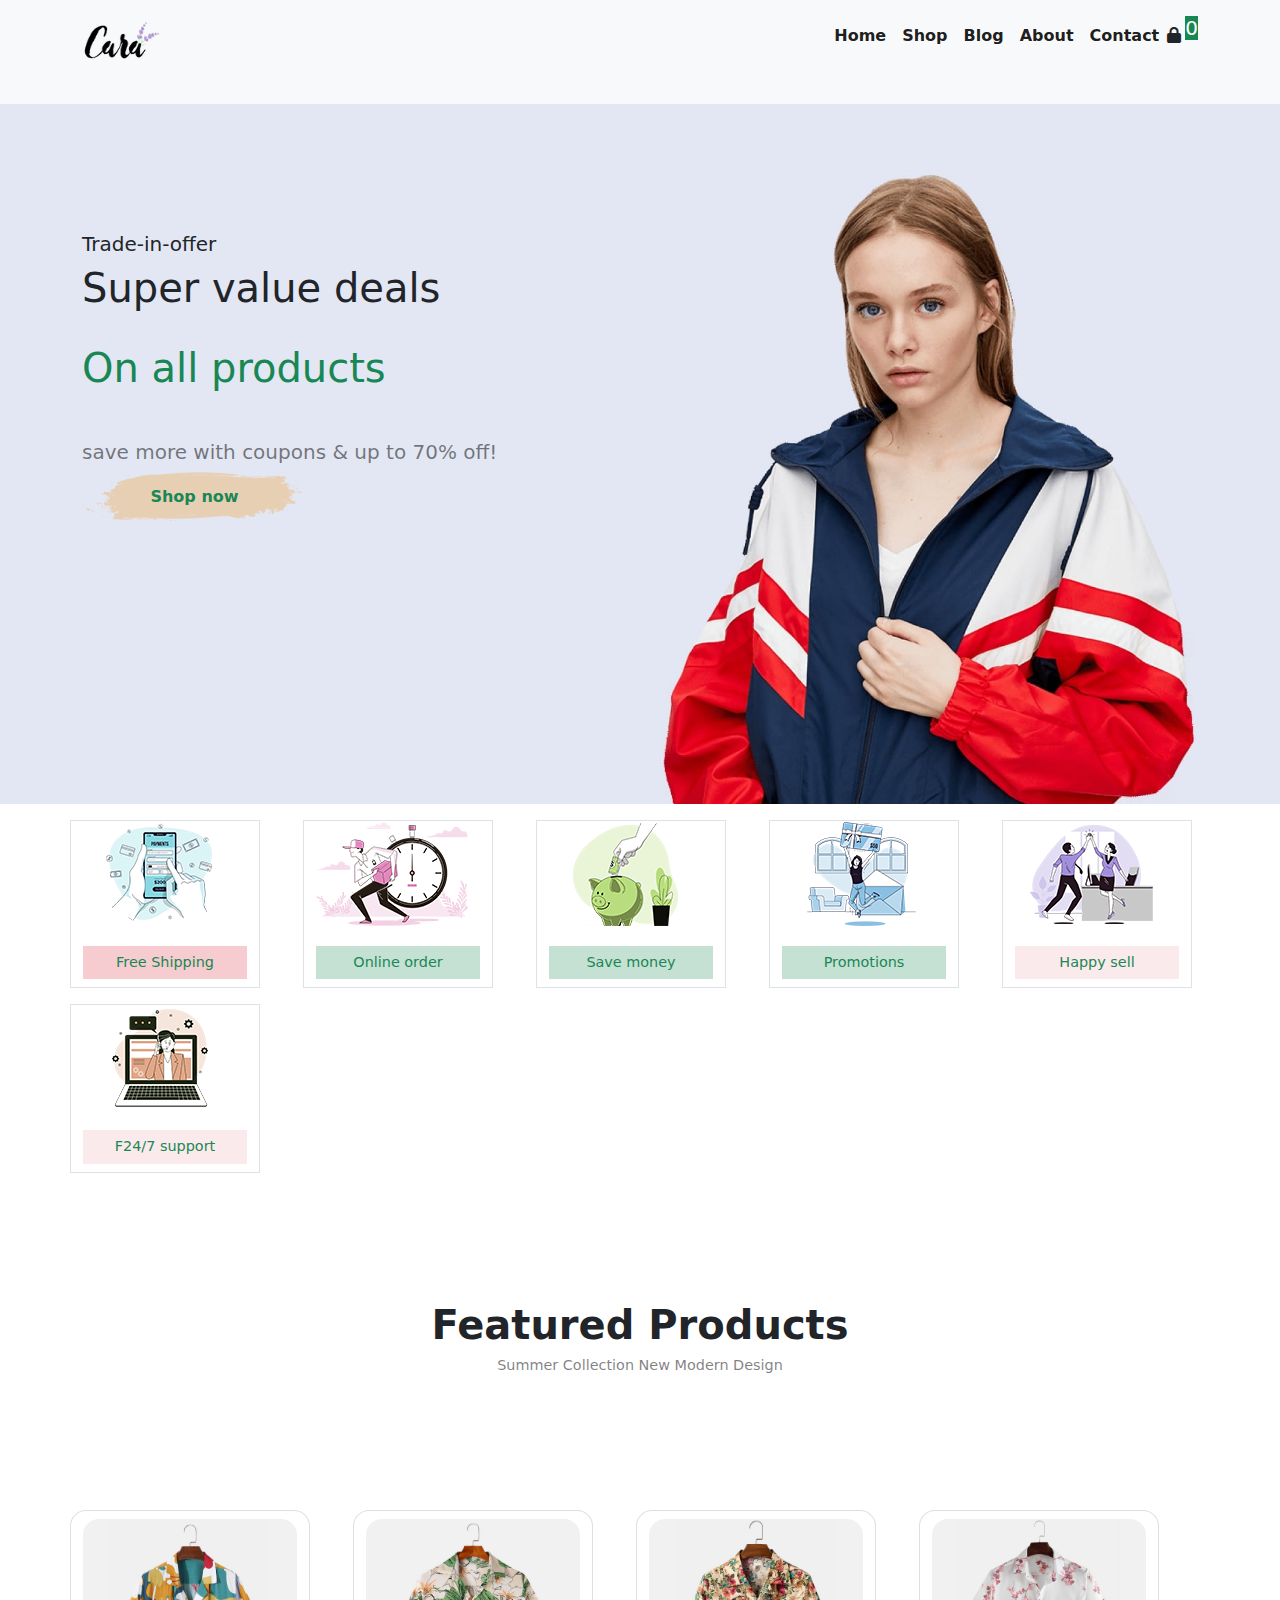
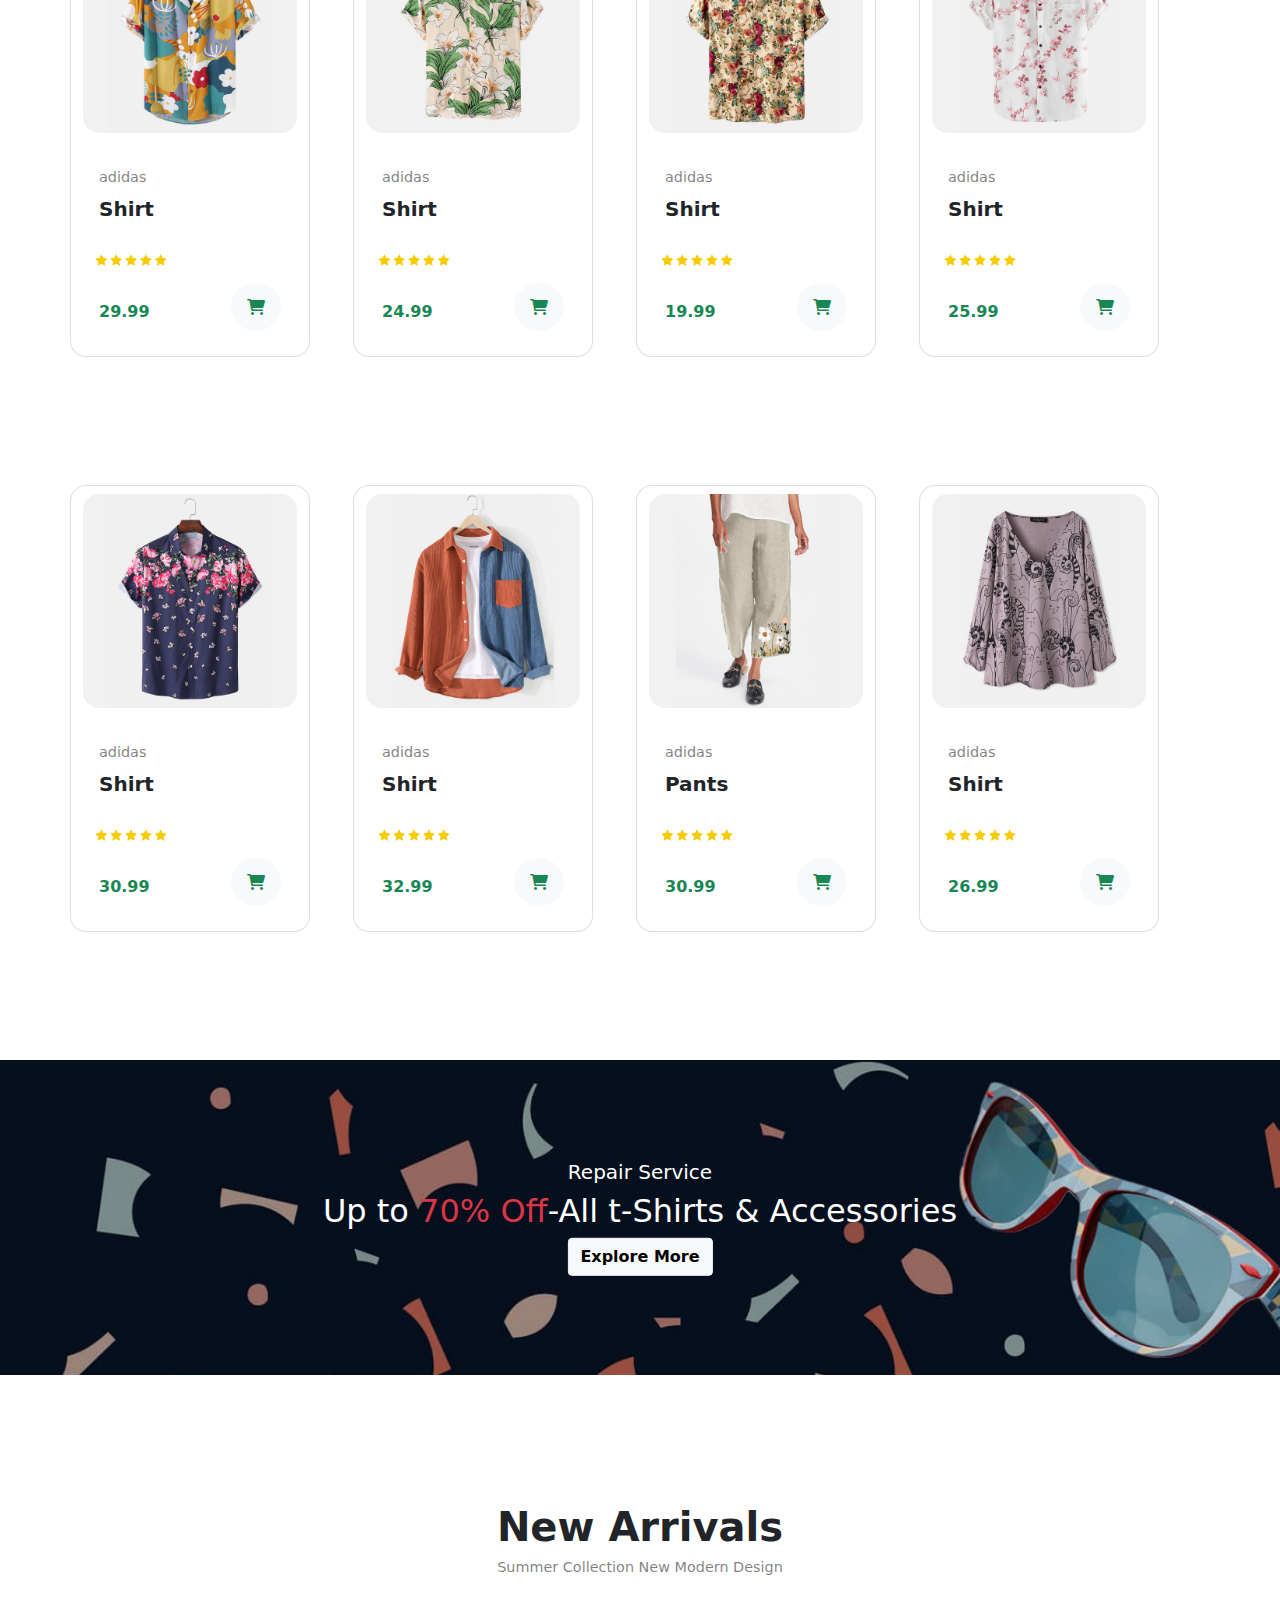
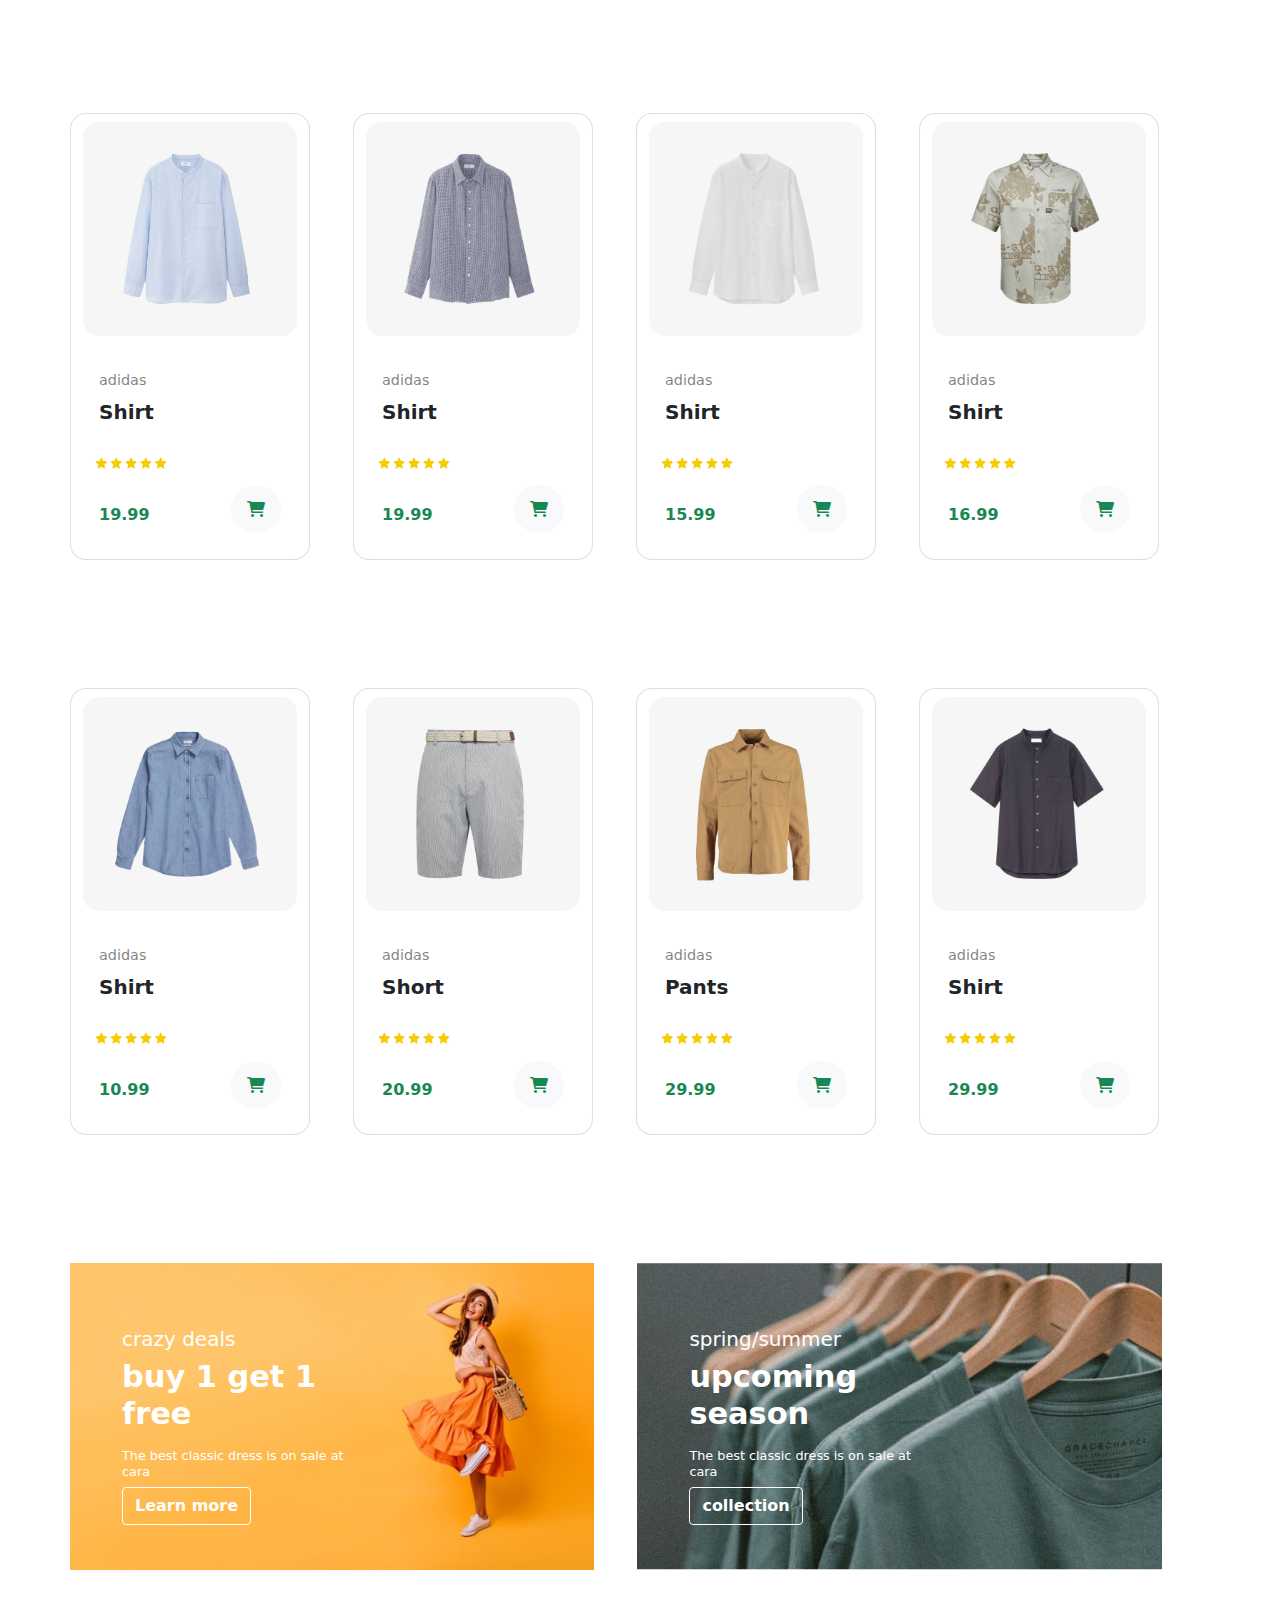
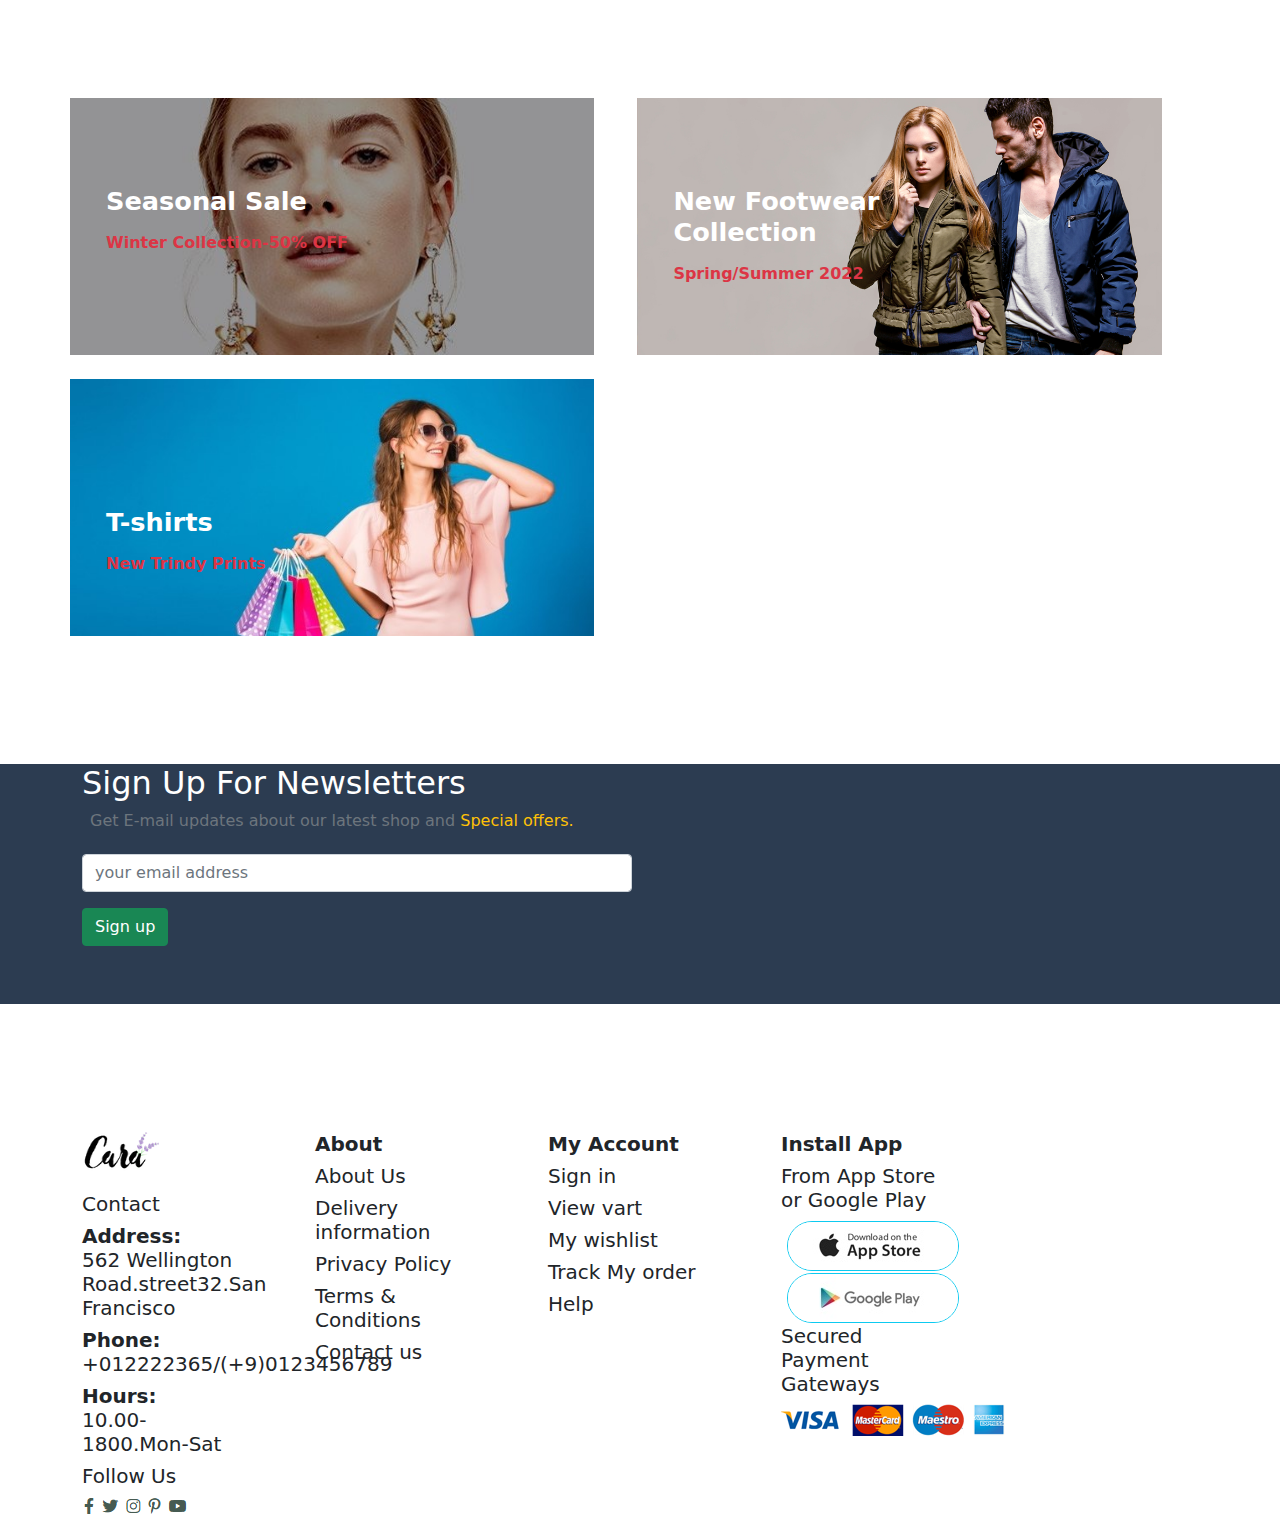
<file: index.html>
<!DOCTYPE html>
<html lang="en">
<head>
    <meta charset="UTF-8">
    <meta http-equiv="X-UA-Compatible" content="IE=edge">
    <meta name="viewport" content="width=device-width, initial-scale=1.0">
    <link rel="stylesheet" href="CSS/all.min.css">
    <link rel="stylesheet" href="CSS/bootstrap.css">
    <!-- main CSS page -->
    <link rel="stylesheet" href="CSS/style.css">

    <title>Home Page</title>
</head>
<body>
    <!-- starting of the Navbar  -->
    <nav class="navbar navbar-expand-lg navbar-light bg-light">
        <div class="container">
            <a class="navbar-brand" href="#">
                <img src="images/logo.png" alt="" width="110" height="40">
              </a>
          <button class="navbar-toggler" type="button" data-bs-toggle="collapse" data-bs-target="#navbarSupportedContent" aria-controls="navbarSupportedContent" aria-expanded="false" aria-label="Toggle navigation">
            <span class="navbar-toggler-icon"></span>
          </button>
          <div class="collapse navbar-collapse" id="navbarSupportedContent">
            <ul class="navbar-nav navbar-scroll ms-auto mt-2 mb-lg-0 fw-bold text-reset">
              <li class="nav-item">
                <a class="nav-link active" aria-current="page" href="index.html">Home</a>
              </li>
              <li class="nav-item">
                <a class="nav-link active" aria-current="page" href="Shop.html">Shop</a>
              </li>
              <li class="nav-item">
                <a class="nav-link active" aria-current="page" href="#">Blog</a>
              </li>
              <li class="nav-item">
                <a class="nav-link active" aria-current="page" href="#">About</a>
              </li>
              <li class="nav-item">
                <a class="nav-link active" aria-current="page" href="#">Contact</a>
              </li>
            
                
              </li>

              <li class="nav-item mt-2 ">
                <i class="fa-solid fa-lock "> </i>
              </li>

              <li class="nav-item mb-5">
               <h5 class="bg-success text-white ms-1">0</h5>
              </li>
              
            </ul>
            
          </div>
        </div>
      </nav>
      <!-- Ending of Navbar -->
      <!-- First Part -->
   
        
      <div class="bg-image col-lg-6">

        <div class="container">
          <div class="row">
        <div class="heading col-lg-6 mt-5 ">
          <h5>Trade-in-offer</h5>
          <h1>Super value deals</h1>
          <h1 class="text-success products">On all products</h1>
          <h5 class="save mt-2 text-black-50">save more with coupons & up to 70% off!</h5>
          <button class="border-0 bg-transparent text-success fw-bold button ms-1"><div class="shop">Shop now</div></button>
        </div>
        </div>
     
      </div>

     </div>

     <!-- End of First Part  -->
     <!-- Start of Second part -->
     <div class="container">
     <div class="row secondpart">
      <div class="f3 col-lg-2 col-md-3 col-sm-3 border mt-3 fs-6"><img src="images/f1.png" alt="no pic" >
        <h5 class="text-success bg-danger p-2  bg-opacity-25 text-center fs-6">Free Shipping

        </h5>
      </div>
      <div class="f3 col-lg-2 col-md-3 col-sm-3 border mt-3"><img src="images/f2.png" alt="no pic" >
        <h5 class="text-success bg-success p-2  bg-opacity-25 text-center fs-6">Online order

        </h5>
      </div>
      <div class="f3 col-lg-2 col-md-3 col-sm-3 border mt-3"><img src="images/f3.png" alt="no pic" >
        <h5 class="text-success bg-success p-2  bg-opacity-25 text-center fs-6">Save money

        </h5>
      </div>
      <div class="f3 col-lg-2 col-md-3 col-sm-3 border mt-3"><img src="images/f4.png" alt="no pic" >
        <h5 class="text-success bg-success p-2  bg-opacity-25 text-center fs-6">Promotions

        </h5>
      </div>
      <div class="f3 col-lg-2 col-md-3 col-sm-3 border mt-3"><img src="images/f5.png" alt="no pic" >
        <h5 class="text-success bg-danger p-2  bg-opacity-10 text-center fs-6">Happy sell

        </h5>
      </div>
      <div class="f3 col-lg-2 col-md-3 col-sm-3 border mt-3"><img src="images/f6.png" alt="no pic" >
        <h5 class="text-success bg-danger p-2  bg-opacity-10 text-center fs-6">F24/7 support

        </h5>
      </div>

      <!-- End of Second part -->


      <!-- Start of Third Part -->

     

      <div>
        <h1 class="text-center fw-bolder mt-5">Featured Products</h1>

        <h5 class="text-center fs-6 text-black-50">Summer Collection New Modern Design</h5>
      </div>

     
     
     
     
      </div>

    </div>

    <!-- End of Third Part -->

    <!-- Start of Fourth Part -->

    <div class="container">

      
    
<div class="row">
          <div class="card rounded mt-5  " style="width: 15rem">
            <img src="images/f1.jpg" class="card-img-top mt-2 rounded" alt="No pic">
            <div class="card-body">
              <h5 class="card-title text-black-50 fs-6">adidas</h5>
              <p class="card-text fw-bolder fs-5">Shirt</p>
              <img src="images/istockphoto-1140391316-612x612.jpg" alt="no pic" width="80px" class="ms-3 stars">
              <p class="card-text fw-bold text-success">29.99</p>
              <i class="fa-solid fa-cart-shopping float-end mt-1 p-3  bg-light text-success rounded-circle"></i>

            </div>

          </div>
          <div class="card rounded mt-5  " style="width: 15rem">
            <img src="images/f2.jpg" class="card-img-top mt-2 rounded" alt="No pic">
            <div class="card-body">
              <h5 class="card-title text-black-50 fs-6">adidas</h5>
              <p class="card-text fw-bolder fs-5">Shirt</p>
              <img src="images/istockphoto-1140391316-612x612.jpg" alt="no pic" width="80px" class="ms-3 stars">
              <p class="card-text fw-bold text-success">24.99</p>
              <i class="fa-solid fa-cart-shopping float-end mt-1 p-3  bg-light text-success rounded-circle"></i>

            </div>
           


      </div>
      <div class="card rounded mt-5  " style="width: 15rem">
        <img src="images/f3.jpg" class="card-img-top mt-2 rounded" alt="No pic">
        <div class="card-body">
          <h5 class="card-title text-black-50 fs-6">adidas</h5>
          <p class="card-text fw-bolder fs-5">Shirt</p>
          <img src="images/istockphoto-1140391316-612x612.jpg" alt="no pic" width="80px" class="ms-3 stars">
          <p class="card-text fw-bold text-success">19.99</p>
          <i class="fa-solid fa-cart-shopping float-end mt-1 p-3  bg-light text-success rounded-circle"></i>

        </div>
       


  </div>

  <div class="card rounded mt-5  " style="width: 15rem">
    <img src="images/f4.jpg" class="card-img-top mt-2 rounded" alt="No pic">
    <div class="card-body">
      <h5 class="card-title text-black-50 fs-6">adidas</h5>
      <p class="card-text fw-bolder fs-5">Shirt</p>
      <img src="images/istockphoto-1140391316-612x612.jpg" alt="no pic" width="80px" class="ms-3 stars">
      <p class="card-text fw-bold text-success">25.99</p>
      <i class="fa-solid fa-cart-shopping float-end mt-1 p-3  bg-light text-success rounded-circle"></i>

    </div>
   


</div>
<div class="card rounded mt-5  " style="width: 15rem">
  <img src="images/f5.jpg" class="card-img-top mt-2 rounded" alt="No pic">
  <div class="card-body">
    <h5 class="card-title text-black-50 fs-6">adidas</h5>
    <p class="card-text fw-bolder fs-5">Shirt</p>
    <img src="images/istockphoto-1140391316-612x612.jpg" alt="no pic" width="80px" class="ms-3 stars">
    <p class="card-text fw-bold text-success">30.99</p>
    <i class="fa-solid fa-cart-shopping float-end mt-1 p-3  bg-light text-success rounded-circle"></i>

  </div>
 


</div>

<div class="card rounded mt-5  " style="width: 15rem">
  <img src="images/f6.jpg" class="card-img-top mt-2 rounded" alt="No pic">
  <div class="card-body">
    <h5 class="card-title text-black-50 fs-6">adidas</h5>
    <p class="card-text fw-bolder fs-5">Shirt</p>
    <img src="images/istockphoto-1140391316-612x612.jpg" alt="no pic" width="80px" class="ms-3 stars">
    <p class="card-text fw-bold text-success">32.99</p>
    <i class="fa-solid fa-cart-shopping float-end mt-1 p-3  bg-light text-success rounded-circle"></i>

  </div>
 


</div>

<div class="card rounded mt-5  " style="width: 15rem">
  <img src="images/f7.jpg" class="card-img-top mt-2 rounded" alt="No pic">
  <div class="card-body">
    <h5 class="card-title text-black-50 fs-6">adidas</h5>
    <p class="card-text fw-bolder fs-5">Pants</p>
    <img src="images/istockphoto-1140391316-612x612.jpg" alt="no pic" width="80px" class="ms-3 stars">
    <p class="card-text fw-bold text-success">30.99</p>
    <i class="fa-solid fa-cart-shopping float-end mt-1 p-3  bg-light text-success rounded-circle"></i>

  </div>
 


</div>
<div class="card rounded mt-5  " style="width: 15rem">
  <img src="images/f8.jpg" class="card-img-top mt-2 rounded" alt="No pic">
  <div class="card-body">
    <h5 class="card-title text-black-50 fs-6">adidas</h5>
    <p class="card-text fw-bolder fs-5">Shirt</p>
    <img src="images/istockphoto-1140391316-612x612.jpg" alt="no pic" width="80px" class="ms-3 stars">
    <p class="card-text fw-bold text-success">26.99</p>
    <i class="fa-solid fa-cart-shopping float-end mt-1 p-3  bg-light text-success rounded-circle"></i>

  </div>
 


</div>









    </div>

  </div>

    <!-- Start of fifth Part -->

    <div class="explore mt-5 position-relative">
<div class="up text-center text-white position-absolute top-50 start-50 translate-middle d-inline ">
      <h5>Repair Service</h5>

      <h2>Up to <div class="div text-danger d-inline ">70% Off</div>-All t-Shirts & Accessories</h2>

      <button class="btn btn-light fw-bold "  > Explore More</button>

    </div>
    </div>

    <!-- End of fifth Part -->

    <!-- Start of Sixth part -->

    <div>
      <h1 class="text-center fw-bolder mt-5">New Arrivals</h1>

      <h5 class="text-center fs-6 text-black-50">Summer Collection New Modern Design</h5>
    </div>
    <!-- End of Sixth part -->

   <!-- Start of seventh part -->

   
   
   
    </div>

  </div>

  <div class="container">

      
    
    <div class="row">
              <div class="card rounded mt-5  " style="width: 15rem">
                <img src="images/n1.jpg" class="card-img-top mt-2 rounded" alt="No pic">
                <div class="card-body">
                  <h5 class="card-title text-black-50 fs-6">adidas</h5>
                  <p class="card-text fw-bolder fs-5">Shirt</p>
                  <img src="images/istockphoto-1140391316-612x612.jpg" alt="no pic" width="80px" class="ms-3 stars">
                  <p class="card-text fw-bold text-success">19.99</p>
                  <i class="fa-solid fa-cart-shopping float-end mt-1 p-3  bg-light text-success rounded-circle"></i>
    
                </div>
    
              </div>
              <div class="card rounded mt-5  " style="width: 15rem">
                <img src="images/n2.jpg" class="card-img-top mt-2 rounded" alt="No pic">
                <div class="card-body">
                  <h5 class="card-title text-black-50 fs-6">adidas</h5>
                  <p class="card-text fw-bolder fs-5">Shirt</p>
                  <img src="images/istockphoto-1140391316-612x612.jpg" alt="no pic" width="80px" class="ms-3 stars">
                  <p class="card-text fw-bold text-success">19.99</p>
                  <i class="fa-solid fa-cart-shopping float-end mt-1 p-3  bg-light text-success rounded-circle"></i>
    
                </div>
               
    
    
          </div>
          <div class="card rounded mt-5  " style="width: 15rem">
            <img src="images/n3.jpg" class="card-img-top mt-2 rounded" alt="No pic">
            <div class="card-body">
              <h5 class="card-title text-black-50 fs-6">adidas</h5>
              <p class="card-text fw-bolder fs-5">Shirt</p>
              <img src="images/istockphoto-1140391316-612x612.jpg" alt="no pic" width="80px" class="ms-3 stars">
              <p class="card-text fw-bold text-success">15.99</p>
              <i class="fa-solid fa-cart-shopping float-end mt-1 p-3  bg-light text-success rounded-circle"></i>
    
            </div>
           
    
    
      </div>
    
      <div class="card rounded mt-5  " style="width: 15rem">
        <img src="images/n4.jpg" class="card-img-top mt-2 rounded" alt="No pic">
        <div class="card-body">
          <h5 class="card-title text-black-50 fs-6">adidas</h5>
          <p class="card-text fw-bolder fs-5">Shirt</p>
          <img src="images/istockphoto-1140391316-612x612.jpg" alt="no pic" width="80px" class="ms-3 stars">
          <p class="card-text fw-bold text-success">16.99</p>
          <i class="fa-solid fa-cart-shopping float-end mt-1 p-3  bg-light text-success rounded-circle"></i>
    
        </div>
       
    
    
    </div>
    <div class="card rounded mt-5  " style="width: 15rem">
      <img src="images/n5.jpg" class="card-img-top mt-2 rounded" alt="No pic">
      <div class="card-body">
        <h5 class="card-title text-black-50 fs-6">adidas</h5>
        <p class="card-text fw-bolder fs-5">Shirt</p>
        <img src="images/istockphoto-1140391316-612x612.jpg" alt="no pic" width="80px" class="ms-3 stars">
        <p class="card-text fw-bold text-success">10.99</p>
        <i class="fa-solid fa-cart-shopping float-end mt-1 p-3  bg-light text-success rounded-circle"></i>
    
      </div>
     
    
    
    </div>
    
    <div class="card rounded mt-5  " style="width: 15rem">
      <img src="images/n6.jpg" class="card-img-top mt-2 rounded" alt="No pic">
      <div class="card-body">
        <h5 class="card-title text-black-50 fs-6">adidas</h5>
        <p class="card-text fw-bolder fs-5">Short</p>
        <img src="images/istockphoto-1140391316-612x612.jpg" alt="no pic" width="80px" class="ms-3 stars">
        <p class="card-text fw-bold text-success">20.99</p>
        <i class="fa-solid fa-cart-shopping float-end mt-1 p-3  bg-light text-success rounded-circle"></i>
    
      </div>
     
    
    
    </div>
    
    <div class="card rounded mt-5  " style="width: 15rem">
      <img src="images/n7.jpg" class="card-img-top mt-2 rounded" alt="No pic">
      <div class="card-body">
        <h5 class="card-title text-black-50 fs-6">adidas</h5>
        <p class="card-text fw-bolder fs-5">Pants</p>
        <img src="images/istockphoto-1140391316-612x612.jpg" alt="no pic" width="80px" class="ms-3 stars">
        <p class="card-text fw-bold text-success">29.99</p>
        <i class="fa-solid fa-cart-shopping float-end mt-1 p-3  bg-light text-success rounded-circle"></i>
    
      </div>
     
    
    
    </div>
    <div class="card rounded mt-5  " style="width: 15rem">
      <img src="images/n8.jpg" class="card-img-top mt-2 rounded" alt="No pic">
      <div class="card-body">
        <h5 class="card-title text-black-50 fs-6">adidas</h5>
        <p class="card-text fw-bolder fs-5">Shirt</p>
        <img src="images/istockphoto-1140391316-612x612.jpg" alt="no pic" width="80px" class="ms-3 stars">
        <p class="card-text fw-bold text-success">29.99</p>
        <i class="fa-solid fa-cart-shopping float-end mt-1 p-3  bg-light text-success rounded-circle"></i>
    
      </div>
     
    
    
    </div>
    
    
    
    
    
    
    
    
    
        </div>
    
      </div>

      <!-- End of seventh part -->

      <!-- start of eigth part -->
      <div class="container">

        <div class="row">

      <div class="bg-image1 col-lg-6 mt-5 col-md-3 col-sm-2">

        
        <div class="heading1 col-lg-6 ms-4 mt-4 col-md-3 col-sm-2">
          <h5 class="text-white fs-5 mt-4 crazy fw-light">crazy deals</h5>
          <h1 class="text-white fs-2 fw-bold season">buy 1 get 1 free</h1>
        
          <h5 class=" save1  text-white fs-6">The best classic dress is on sale at cara</h5>
          <button class="bg-transparent text-white fw-bold border border-white btn btn-outline-light">Learn more</button>
        </div>
        
        
     
      </div>

      <div class="bg-image2 col-lg-6 mt-5 col-md-3 col-sm-2">

        
        <div class="heading1 col-lg-6 ms-4 mt-4 col-md-3 col-sm-2">
          <h5 class="text-white fs-5 mt-4 crazy fw-light">spring/summer</h5>
          <h1 class="text-white fs-2 fw-bold  season">upcoming season</h1>
        
          <h6 class=" save1  text-white fs-6">The best classic dress is on sale at cara</h6>
          <button class="bg-transparent text-white fw-bold border border-white btn btn-outline-light">collection</button>
        </div>
        
        
     
      </div>

    </div>

     </div>

     <!-- end of eigth part -->

     <!-- Start of ninth part -->
     <div class="container">

      <div class="row">

    <div class="bg-image3 col-lg-6 mt-5 col-md-12 col-sm-2">

      
      <div class="heading3 col-lg-6 ms-4 mt-4  col-md-12 col-sm-2">
        
        <h2 class="text-white fs-2 fw-bolder season1 ">Seasonal Sale</h2>
      
        <h5 class=" save2  text-danger fs-6 fw-bold">Winter Collection-50% OFF</h5>
        
      </div>
      
      
   
    </div>

    <div class="bg-image4 col-lg-6 mt-5 col-md-12 col-sm-2">

      
      <div class="heading3 col-lg-6 ms-4 mt-4 col-md-3 col-sm-2">
        
        <h2 class="text-white fs-3 fw-bolder  season1 New ">New Footwear <div>Collection</div> </h2>
      
        <h5 class=" save2  text-danger fs-6 fw-bold">Spring/Summer 2022</h6>
        
      </div>
      
      
   
    </div>
     <div class="bg-image5 col-lg-6 mt-4 col-md-12 col-sm-2">

      
      <div class="heading4 col-lg-6 ms-4 mt-5 col-md-12 col-sm-2">
        
        <h2 class="text-white fs-2 fw-bolder text-break season1">T-shirts</h2>
      
        <h5 class=" save2  text-danger fs-6 fw-bold">New Trindy Prints</h6>
        
      </div>
      
      
   
    </div>

  </div>

   </div>


   <!-- End of the ninth part -->

   <!-- Start of tenth part -->
   
   <div class="explore1 mt-5 col-lg-6 ">
    <div class="container" >


  <div class="heading5 ">
    <h2 class="text-white ">Sign Up For Newsletters</h2>

    <h6 class="text-muted ms-2">Get E-mail updates about our latest shop and <div class="div text-warning d-inline ">Special offers.</div></h6>

  </div>

  <form class="row g-3 mt-1">
        
    <div class="col-lg-6 " >
      
      <input type="email" class="form-control" id="inputEmail4" placeholder="your email address">
    </div>
    
    <div class="col-lg-6">
      <button type="submit" class="btn btn-success" >Sign up</button>
    </div>
  
  </form>
  </div>

   </div>

   <!-- End of tenth part -->

   <!-- Start of eleventh part -->


   <div class="container">

    <div class="row mt-5 footer">

      <div class="list1 col-lg-2">
        <img class="imgfooter" src="images/logo.png" alt="" width="110" height="40">

        <h5 class="">Contact</h5>

        <h5 class="fw-light"><div class="div6 fs-5 fw-bold">Address:</div>562 Wellington Road.street32.San Francisco</h5>
        <h5 class="fw-light"><div class="div6 fs-5 fw-bold">Phone:</div>+012222365/(+9)0123456789</h5>
        <h5 class="fw-light"><div class="div6 fs-5 fw-bold">Hours:</div>10.00-1800.Mon-Sat</h5>
        <h5>Follow Us</h5>
        <img class="pointer" src="images/icons.png" alt="">

      </div>

<div class="list2 col-lg-2">

  <h5 class="fw-bold">About</h5>
  <h5 class="fw-light pointer">About Us</h5>
  <h5 class="fw-light pointer">Delivery information</h5>
  <h5 class="fw-light pointer">Privacy Policy</h5>
  <h5 class="fw-light pointer">Terms & Conditions</h5>
  <h5 class="fw-light pointer">Contact us</h5>

</div>

<div class="list3 col-lg-2">
  <h5 class="fw-bold">My Account</h5>
  <h5 class="fw-light pointer">Sign in</h5>
  <h5 class="fw-light pointer">View vart</h5>
  <h5 class="fw-light pointer">My wishlist</h5>
  <h5 class="fw-light pointer">Track My order</h5>
  <h5 class="fw-light pointer">Help</h5>
</div>

<div class="list4 col-lg-2">
  <h5 class="fw-bold">Install App</h5>
  <h5 class="fw-light" >From App Store or Google Play</h5>
  <button class="bg-transparent border-0"><img class="mb-0 border border-info rounded-pill" src="images/app.jpg" alt=""></button>
  <button class="bg-transparent border-0"><img class="mb-0 border border-info rounded-pill" src="images/play.jpg" alt=""></button>
  <h5 class="fw-light">Secured Payment Gateways</h5>
  <img src="images/pay.png" alt="">
</div>



      
    </div>
   </div>

   <!-- End of eleventh part -->
   



  

    


    <script src="Javascript/popper.js"></script>
    <script src="Javascript/bootstrap.js"></script>
</body>
</html>
</file>
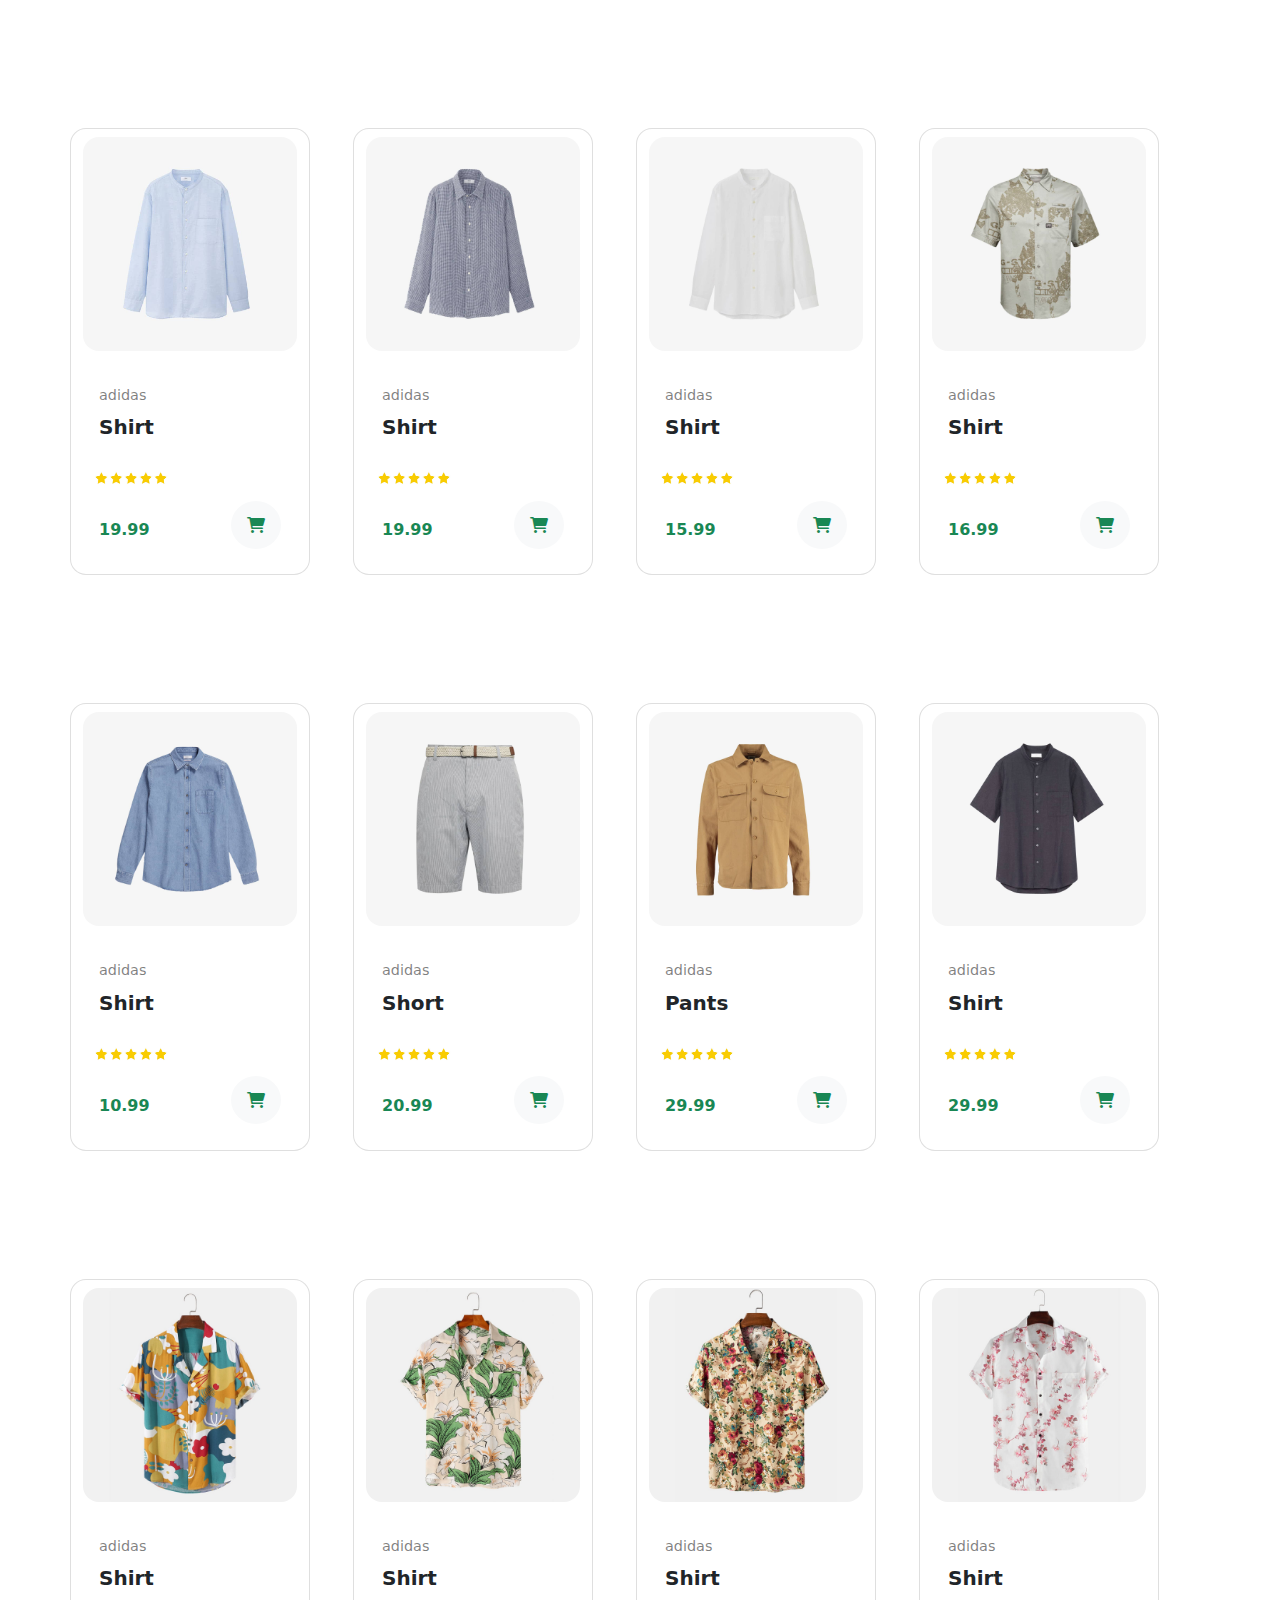
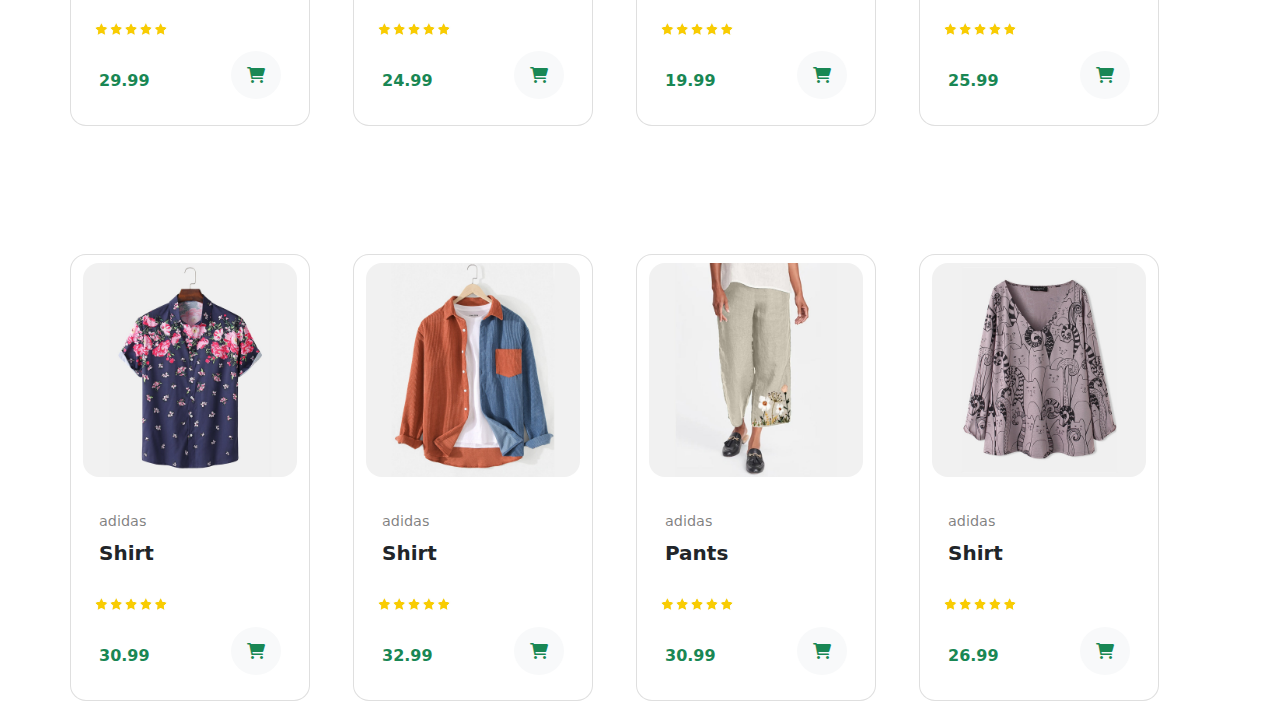
<file: Shop.html>
<!DOCTYPE html>
<html lang="en">
<head>
    <meta charset="UTF-8">
    <meta http-equiv="X-UA-Compatible" content="IE=edge">
    <meta name="viewport" content="width=device-width, initial-scale=1.0">
    <link rel="stylesheet" href="CSS/all.min.css">
    <link rel="stylesheet" href="CSS/bootstrap.css">
    <!-- main CSS page -->
    <link rel="stylesheet" href="CSS/style.css">
    <title>Shop</title>
</head>
<body>

    <div class="container">

      
    
        <div class="row">

                  <div class="card rounded mt-5  " style="width: 15rem">
                    <img src="images/n1.jpg" class="card-img-top mt-2 rounded" alt="No pic">
                    <div class="card-body">
                      <h5 class="card-title text-black-50 fs-6">adidas</h5>
                      <p class="card-text fw-bolder fs-5">Shirt</p>
                      <img src="images/istockphoto-1140391316-612x612.jpg" alt="no pic" width="80px" class="ms-3 stars">
                      <p class="card-text fw-bold text-success">19.99</p>
                      <i class="fa-solid fa-cart-shopping float-end mt-1 p-3  bg-light text-success rounded-circle"></i>
        
                    </div>
        
                  </div>
                  <div class="card rounded mt-5  " style="width: 15rem">
                    <img src="images/n2.jpg" class="card-img-top mt-2 rounded" alt="No pic">
                    <div class="card-body">
                      <h5 class="card-title text-black-50 fs-6">adidas</h5>
                      <p class="card-text fw-bolder fs-5">Shirt</p>
                      <img src="images/istockphoto-1140391316-612x612.jpg" alt="no pic" width="80px" class="ms-3 stars">
                      <p class="card-text fw-bold text-success">19.99</p>
                      <i class="fa-solid fa-cart-shopping float-end mt-1 p-3  bg-light text-success rounded-circle"></i>
        
                    </div>
                   
        
        
              </div>
              <div class="card rounded mt-5  " style="width: 15rem">
                <img src="images/n3.jpg" class="card-img-top mt-2 rounded" alt="No pic">
                <div class="card-body">
                  <h5 class="card-title text-black-50 fs-6">adidas</h5>
                  <p class="card-text fw-bolder fs-5">Shirt</p>
                  <img src="images/istockphoto-1140391316-612x612.jpg" alt="no pic" width="80px" class="ms-3 stars">
                  <p class="card-text fw-bold text-success">15.99</p>
                  <i class="fa-solid fa-cart-shopping float-end mt-1 p-3  bg-light text-success rounded-circle"></i>
        
                </div>
               
        
        
          </div>
        
          <div class="card rounded mt-5  " style="width: 15rem">
            <img src="images/n4.jpg" class="card-img-top mt-2 rounded" alt="No pic">
            <div class="card-body">
              <h5 class="card-title text-black-50 fs-6">adidas</h5>
              <p class="card-text fw-bolder fs-5">Shirt</p>
              <img src="images/istockphoto-1140391316-612x612.jpg" alt="no pic" width="80px" class="ms-3 stars">
              <p class="card-text fw-bold text-success">16.99</p>
              <i class="fa-solid fa-cart-shopping float-end mt-1 p-3  bg-light text-success rounded-circle"></i>
        
            </div>
           
        
        
        </div>
        <div class="card rounded mt-5  " style="width: 15rem">
          <img src="images/n5.jpg" class="card-img-top mt-2 rounded" alt="No pic">
          <div class="card-body">
            <h5 class="card-title text-black-50 fs-6">adidas</h5>
            <p class="card-text fw-bolder fs-5">Shirt</p>
            <img src="images/istockphoto-1140391316-612x612.jpg" alt="no pic" width="80px" class="ms-3 stars">
            <p class="card-text fw-bold text-success">10.99</p>
            <i class="fa-solid fa-cart-shopping float-end mt-1 p-3  bg-light text-success rounded-circle"></i>
        
          </div>
         
        
        
        </div>
        
        <div class="card rounded mt-5  " style="width: 15rem">
          <img src="images/n6.jpg" class="card-img-top mt-2 rounded" alt="No pic">
          <div class="card-body">
            <h5 class="card-title text-black-50 fs-6">adidas</h5>
            <p class="card-text fw-bolder fs-5">Short</p>
            <img src="images/istockphoto-1140391316-612x612.jpg" alt="no pic" width="80px" class="ms-3 stars">
            <p class="card-text fw-bold text-success">20.99</p>
            <i class="fa-solid fa-cart-shopping float-end mt-1 p-3  bg-light text-success rounded-circle"></i>
        
          </div>
         
        
        
        </div>
        
        <div class="card rounded mt-5  " style="width: 15rem">
          <img src="images/n7.jpg" class="card-img-top mt-2 rounded" alt="No pic">
          <div class="card-body">
            <h5 class="card-title text-black-50 fs-6">adidas</h5>
            <p class="card-text fw-bolder fs-5">Pants</p>
            <img src="images/istockphoto-1140391316-612x612.jpg" alt="no pic" width="80px" class="ms-3 stars">
            <p class="card-text fw-bold text-success">29.99</p>
            <i class="fa-solid fa-cart-shopping float-end mt-1 p-3  bg-light text-success rounded-circle"></i>
        
          </div>
         
        
        
        </div>
        <div class="card rounded mt-5  " style="width: 15rem">
          <img src="images/n8.jpg" class="card-img-top mt-2 rounded" alt="No pic">
          <div class="card-body">
            <h5 class="card-title text-black-50 fs-6">adidas</h5>
            <p class="card-text fw-bolder fs-5">Shirt</p>
            <img src="images/istockphoto-1140391316-612x612.jpg" alt="no pic" width="80px" class="ms-3 stars">
            <p class="card-text fw-bold text-success">29.99</p>
            <i class="fa-solid fa-cart-shopping float-end mt-1 p-3  bg-light text-success rounded-circle"></i>
        
          </div>
         
        
        
        </div>
        

        <div class="container">

      
    
            <div class="row">
                      <div class="card rounded mt-5  " style="width: 15rem">
                        <img src="images/f1.jpg" class="card-img-top mt-2 rounded" alt="No pic">
                        <div class="card-body">
                          <h5 class="card-title text-black-50 fs-6">adidas</h5>
                          <p class="card-text fw-bolder fs-5">Shirt</p>
                          <img src="images/istockphoto-1140391316-612x612.jpg" alt="no pic" width="80px" class="ms-3 stars">
                          <p class="card-text fw-bold text-success">29.99</p>
                          <i class="fa-solid fa-cart-shopping float-end mt-1 p-3  bg-light text-success rounded-circle"></i>
            
                        </div>
            
                      </div>
                      <div class="card rounded mt-5  " style="width: 15rem">
                        <img src="images/f2.jpg" class="card-img-top mt-2 rounded" alt="No pic">
                        <div class="card-body">
                          <h5 class="card-title text-black-50 fs-6">adidas</h5>
                          <p class="card-text fw-bolder fs-5">Shirt</p>
                          <img src="images/istockphoto-1140391316-612x612.jpg" alt="no pic" width="80px" class="ms-3 stars">
                          <p class="card-text fw-bold text-success">24.99</p>
                          <i class="fa-solid fa-cart-shopping float-end mt-1 p-3  bg-light text-success rounded-circle"></i>
            
                        </div>
                       
            
            
                  </div>
                  <div class="card rounded mt-5  " style="width: 15rem">
                    <img src="images/f3.jpg" class="card-img-top mt-2 rounded" alt="No pic">
                    <div class="card-body">
                      <h5 class="card-title text-black-50 fs-6">adidas</h5>
                      <p class="card-text fw-bolder fs-5">Shirt</p>
                      <img src="images/istockphoto-1140391316-612x612.jpg" alt="no pic" width="80px" class="ms-3 stars">
                      <p class="card-text fw-bold text-success">19.99</p>
                      <i class="fa-solid fa-cart-shopping float-end mt-1 p-3  bg-light text-success rounded-circle"></i>
            
                    </div>
                   
            
            
              </div>
            
              <div class="card rounded mt-5  " style="width: 15rem">
                <img src="images/f4.jpg" class="card-img-top mt-2 rounded" alt="No pic">
                <div class="card-body">
                  <h5 class="card-title text-black-50 fs-6">adidas</h5>
                  <p class="card-text fw-bolder fs-5">Shirt</p>
                  <img src="images/istockphoto-1140391316-612x612.jpg" alt="no pic" width="80px" class="ms-3 stars">
                  <p class="card-text fw-bold text-success">25.99</p>
                  <i class="fa-solid fa-cart-shopping float-end mt-1 p-3  bg-light text-success rounded-circle"></i>
            
                </div>
               
            
            
            </div>
            <div class="card rounded mt-5  " style="width: 15rem">
              <img src="images/f5.jpg" class="card-img-top mt-2 rounded" alt="No pic">
              <div class="card-body">
                <h5 class="card-title text-black-50 fs-6">adidas</h5>
                <p class="card-text fw-bolder fs-5">Shirt</p>
                <img src="images/istockphoto-1140391316-612x612.jpg" alt="no pic" width="80px" class="ms-3 stars">
                <p class="card-text fw-bold text-success">30.99</p>
                <i class="fa-solid fa-cart-shopping float-end mt-1 p-3  bg-light text-success rounded-circle"></i>
            
              </div>
             
            
            
            </div>
            
            <div class="card rounded mt-5  " style="width: 15rem">
              <img src="images/f6.jpg" class="card-img-top mt-2 rounded" alt="No pic">
              <div class="card-body">
                <h5 class="card-title text-black-50 fs-6">adidas</h5>
                <p class="card-text fw-bolder fs-5">Shirt</p>
                <img src="images/istockphoto-1140391316-612x612.jpg" alt="no pic" width="80px" class="ms-3 stars">
                <p class="card-text fw-bold text-success">32.99</p>
                <i class="fa-solid fa-cart-shopping float-end mt-1 p-3  bg-light text-success rounded-circle"></i>
            
              </div>
             
            
            
            </div>
            
            <div class="card rounded mt-5  " style="width: 15rem">
              <img src="images/f7.jpg" class="card-img-top mt-2 rounded" alt="No pic">
              <div class="card-body">
                <h5 class="card-title text-black-50 fs-6">adidas</h5>
                <p class="card-text fw-bolder fs-5">Pants</p>
                <img src="images/istockphoto-1140391316-612x612.jpg" alt="no pic" width="80px" class="ms-3 stars">
                <p class="card-text fw-bold text-success">30.99</p>
                <i class="fa-solid fa-cart-shopping float-end mt-1 p-3  bg-light text-success rounded-circle"></i>
            
              </div>
             
            
            
            </div>
            <div class="card rounded mt-5  " style="width: 15rem">
              <img src="images/f8.jpg" class="card-img-top mt-2 rounded" alt="No pic">
              <div class="card-body">
                <h5 class="card-title text-black-50 fs-6">adidas</h5>
                <p class="card-text fw-bolder fs-5">Shirt</p>
                <img src="images/istockphoto-1140391316-612x612.jpg" alt="no pic" width="80px" class="ms-3 stars">
                <p class="card-text fw-bold text-success">26.99</p>
                <i class="fa-solid fa-cart-shopping float-end mt-1 p-3  bg-light text-success rounded-circle"></i>
            
              </div>
             
            
            
            </div>
            
            
            
            
            
            
            
            
            
                </div>
            
              </div>
            
        
        
        
        
        
        
        
        
            </div>
        
          </div>


          <script src="Javascript/popper.js"></script>
          <script src="Javascript/bootstrap.js"></script>
    
</body>
</html>
</file>
<file: CSS/style.css>
img {
    margin-bottom: 20px;
}

.bg-image {
    
    background-image: url(../images/hero4.jpg);
    height: 700px;
    background-size: cover;
    
    width: 100%;
}


.mt-5 {
    margin-top: 8rem!important;

}


.save {
    margin-top: 3rem!important;
}

.products {
    margin-top: 2rem!important;
}

.button {

    background-image: url('../images/button.png');
    width: 217px;
    height: 49px;

}



.row {
    column-gap: 43px;
}

.fs-6 {
    font-size: 0.9rem!important;
}

.stars {

    margin-left: -0.5rem!important;
}

.rounded {
    border-radius: 1rem!important;

}

.fa-solid {
    margin-top: -3.6rem!important;
}


i:hover {
    cursor: pointer;
}


.explore {

    

    background-image: url(../images/b2.jpg);
    height: 315px;
    background-size: cover;
    width: 100%;

}



.bg-image1 {
    
    background-image: url(../images/b17.jpg);
    height: 307px;
    background-size: cover;
    width: 46%;
    
    
    
}
.bg-image2 {
    
    background-image: url(../images/b10.jpg);
    height: 307px;
    background-size: cover;
    width: 46%;
    
    
    
}

.save1 {
    margin-top: 1rem!important;
    font-size: 0.8rem !important;
}

.crazy {
    margin-top: 4rem!important;

}

.heading1 {
    
        margin-left: 2.5rem!important;
    
}



.season {

    font-size: 1.9rem !important;
}

.bg-image3 {
    
    background-image: url(../images/b7.jpg);
    height: 257px;
    background-size: cover;
    width: 46%;
    
    
    
}

.bg-image4 {
    
    background-image: url(../images/b4.jpg);
    height: 257px;
    background-size: cover;
    width: 46%;
    
    
    
}

.bg-image5 {
    
    background-image: url(../images/b18.jpg);
    height: 257px;
    background-size: cover;
    width: 46%;
    
    
    
}


.save2 {
    margin-top: 1rem!important;
    font-size: 1rem !important;

}


.season1 {
    
        font-size: 1.6rem !important;
}

.heading3 {
    margin-top: 5.5rem!important;
}

.New {
    width: 303px;
}

.explore1 {

    

        background-color: rgba(-11, 19, 45, 0.829);
        height: 240px !important;
        width: 100%;
    
    
}




.pointer:hover {
    cursor: pointer;
}


@media screen and (max-width: 600px) {

    .crazy {
        font-size: 10px;
        
    }
    
}



@media screen and (max-width:600px) {

    .row {
        width: 95%;
        justify-content: center;
        
    }
}

@media screen and (max-width:600px) {

    .bg-image1 {
        width: 95%;
        justify-content: center;
        text-align: center;
    }
    
}

@media screen and (max-width:600px) {
.heading1 {
    justify-content: center;
    width: 50%;
    margin-left: 4.5rem!important;
    text-align: center;
}    
}

@media screen and (max-width:600px) {

    .bg-image2 {
        width: 95%;
        justify-content: center;
    }
    
}

@media screen and (max-width:600px) {

    .bg-image3 {
        width: 95%;
        justify-content: center;
        text-align: center;
    }
    
}

@media screen and (max-width:600px) {

    .bg-image4 {
        width: 95%;
        justify-content: center;

        text-align: center;
    }
    
}

@media screen and (max-width:600px) {

    .bg-image5 {
        width: 95%;
        justify-content: center;
    }
    
}

@media screen and (max-width:600px) {
    .heading4 {
        justify-content: center;
        width: 50%;
        margin-left: 3.6rem!important;
        text-align: center;
        margin-top: 6.6rem!important;
    }    
    }


    @media screen and (max-width:600px) {
        .bg-image {
            justify-content: center;
            text-align: center;
        }    
        }

        @media screen and (max-width:600px) {
            .season1 {
                justify-content: center;
                text-align: center;
                font-size: 1.5rem !important;

            }    
            }



           

            @media screen and (max-width:600px) {
                .heading5 {
                    text-align: center;
                    justify-content: center;
    
                }    
                }

                @media screen and (max-width:600px) {
                    .footer {
                        text-align: center;
                        justify-content: center;
        
                    }    
                }

                    
                    @media screen and (max-width:912px) {
                        .imgfooter {
                            text-align: center;
                            justify-content: center;

                            
                            margin-left: 43px;

                            
                        }    
                        }


                        @media screen and (max-width:600px) {
                            .explore1 {
                                text-align: center;
                                justify-content: center;
    
                                
                                
    
                                
                            }    
                            }

                         @media screen and (max-width:600px) {

                                .secondpart {
                                    width: 95%;
                                    justify-content: center;
                                    text-align: center;
                                    
                                }
                            }

                            @media screen and (min-width:601px) and (max-width:1200px) {

                                .secondpart {
                                    width: 95%;
                                    justify-content: center;
                                    text-align: center;
                                    box-sizing: unset;
                                    
                                }
                            }

                            @media screen and (min-width:601px) and (max-width:1200px) {

                                .bg-image {
                                    height: 700px;
                                    background-size: cover;
                                    width: 100%;
                                    background-image: none;
                                    text-align: center;
                                }
                            }


                            @media screen and (min-width:601px) and (max-width:1200px) {

                                .row{
                                    justify-content: center;
                                    box-sizing: unset !important;
                                }
                            }

                            @media screen and (min-width:601px) and (max-width:1200px) {

                                .footer{
                                    justify-content: center;
                                    text-align: center;
                                }
                            }



                            @media screen and (min-width:601px) and (max-width:1200px) {

                                .explore1{
                                    justify-content: center;
                                    text-align: center;
                                }
                            }

                            @media screen and (min-width:601px) and (max-width:1200px) {

                                .heading1{
                                    
                                    display: inline;
                                    
                                }
                            }

                            @media screen and (min-width:601px) and (max-width:1200px) {

                                .heading3{
                                    
                                    display: inline;
                                    
                                }
                            }


                            @media screen and (min-width:601px) and (max-width:1200px) {

                                .bg-image3{
                                    
                                    display: inline;
                                   
                                    
                                }
                            }
                            @media screen and (min-width:601px) and (max-width:1200px) {

                                .bg-image4{
                                    
                                    display: inline;
                                    
                                    
                                }
                            }

                            @media screen and (min-width:601px) and (max-width:1200px) {

                                .heading4{
                                    
                                    display: inline;
                                    
                                }
                            }

                            @media screen and (max-width:600px) {
                            .container {
                                max-width: 100% !important;
                                overflow-x: hidden !important;
                            }
                        }
                        @media screen and (max-width:600px) {
                            .row {
                                margin-left: 10px !important;
                            }
                        }
</file>
